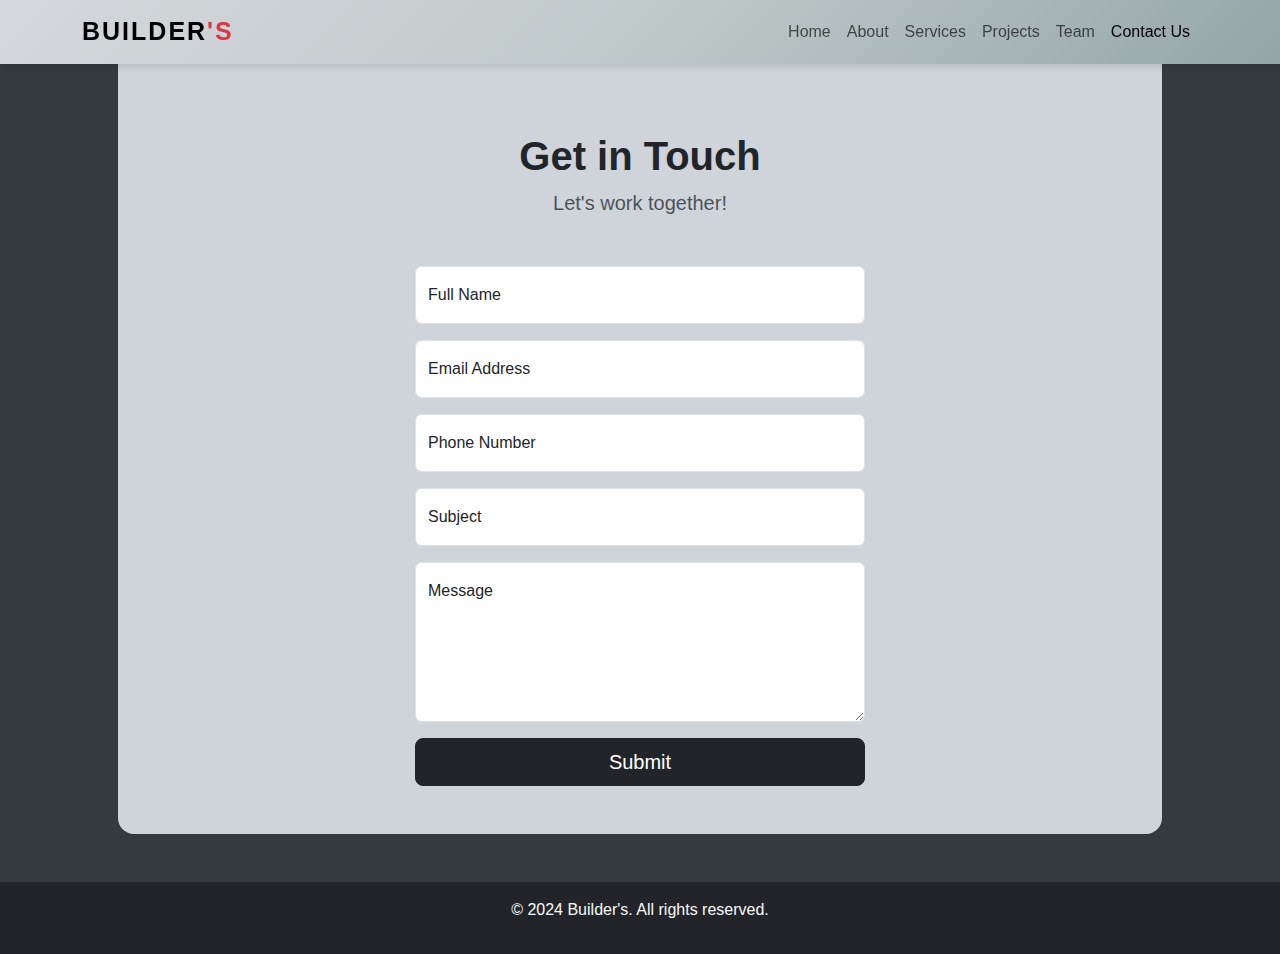
<file: contact.html>
<!DOCTYPE html>
<html lang="en">
<head>
    <meta charset="UTF-8">
    <meta name="viewport" content="width=device-width, initial-scale=1.0">
    <title>Contact Us - Builder's</title>
    <link rel="stylesheet" href="boot.workshop.css">
    <link href="https://cdn.jsdelivr.net/npm/bootstrap@5.3.3/dist/css/bootstrap.min.css" rel="stylesheet" integrity="sha384-QWTKZyjpPEjISv5WaRU9OFeRpok6YctnYmDr5pNlyT2bRjXh0JMhjY6hW+ALEwIH" crossorigin="anonymous">
    <style>
        body {
            background-color: #343a40;
        }

        .nav-padding {
            padding-top: 80px; /* Padding to push content below the fixed navbar */
        }

        .form-control:focus {
            box-shadow: none;
            border-color: #495057;
        }

        .feature {
            width: 60px;
            height: 60px;
            line-height: 60px;
            font-size: 24px;
            text-align: center;
        }

        .footer {
            background-color: #212529; /* Darker background for the footer */
            color: #ffffff;
        }
    </style>
</head>
<body>
    <!-- Navbar -->
    <nav class="navbar navbar-expand-lg navbar-light bg-light fixed-top">
        <div class="container">
            <a class="navbar-brand" href="#"><b>Builder<span class="text-danger">'s</span></b></a>
            <button class="navbar-toggler" type="button" data-bs-toggle="collapse" data-bs-target="#navbarSupportedContent" aria-controls="#navbarSupportedContent" aria-expanded="false" aria-label="Toggle navigation">
                <span class="navbar-toggler-icon"></span>
            </button>
            <div class="collapse navbar-collapse" id="navbarSupportedContent">
                <ul class="navbar-nav ms-auto mb-2 mb-lg-0">
                    <li class="nav-item">
                        <a class="nav-link" href="index.html">Home</a>
                    </li>
                    <li class="nav-item">
                        <a class="nav-link" href="about.html">About</a>
                    </li>
                    <li class="nav-item">
                        <a class="nav-link" href="services.html">Services</a>
                    </li>
                    <li class="nav-item">
                        <a class="nav-link" href="projects.html">Projects</a>
                    </li>
                    <li class="nav-item">
                        <a class="nav-link" href="team.html">Team</a>
                    </li>
                    <li class="nav-item">
                        <a class="nav-link active" href="contact.html">Contact Us</a>
                    </li>
                </ul>
            </div>
        </div>
    </nav>

    <!-- Page content-->
    <section class=" py-5 pb-5 pt-2  ">
        <div class="container px-5 ">
            <!-- Contact form-->
            <div class="bg-dark-subtle rounded-4 py-5 px-4 px-md-5">
                <div class="text-center mb-5">
                    <div class="feature bg-gradient-primary-to-secondary text-white rounded-3 mb-3"><i class="bi bi-envelope"></i></div>
                    <h1 class="fw-bolder">Get in Touch</h1>
                    <p class="lead fw-normal text-muted mb-0">Let's work together!</p>
                </div>
                <div class="row gx-5 justify-content-center">
                    <div class="col-lg-8 col-xl-6">
                        <form id="contactForm">
                            <!-- Name input-->
                            <div class="form-floating mb-3">
                                <input class="form-control" id="name" type="text" placeholder="Enter your name..." required />
                                <label for="name">Full Name</label>
                            </div>
                            <!-- Email address input-->
                            <div class="form-floating mb-3">
                                <input class="form-control" id="email" type="email" placeholder="name@example.com" required />
                                <label for="email">Email Address</label>
                            </div>
                            <!-- Phone number input-->
                            <div class="form-floating mb-3">
                                <input class="form-control" id="phone" type="tel" placeholder="(123) 456-7890" />
                                <label for="phone">Phone Number</label>
                            </div>
                            <!-- Subject input-->
                            <div class="form-floating mb-3">
                                <input class="form-control" id="subject" type="text" placeholder="Subject" />
                                <label for="subject">Subject</label>
                            </div>
                            <!-- Message input-->
                            <div class="form-floating mb-3">
                                <textarea class="form-control" id="message" placeholder="Enter your message here..." style="height: 10rem" required></textarea>
                                <label for="message">Message</label>
                            </div>
                            <div class="d-grid"><button class="btn btn-dark btn-lg" id="submitButton" type="submit">Submit</button></div>
                        </form>
                    </div>
                </div>
            </div>
        </div>
    </section>

    <!-- Footer -->
    <div class="footer bg-dark text-light text-center py-3">
        <p>&copy; 2024 Builder's. All rights reserved.</p>
    </div>

    <script src="https://cdn.jsdelivr.net/npm/bootstrap@5.3.3/dist/js/bootstrap.bundle.min.js" integrity="sha384-YvpcrYf0tY3lHB60NNkmXc5s9fDVZLESaAA55NDzOxhy9GkcIdslK1eN7N6jIeHz" crossorigin="anonymous"></script>
</body>
</html>
</file>
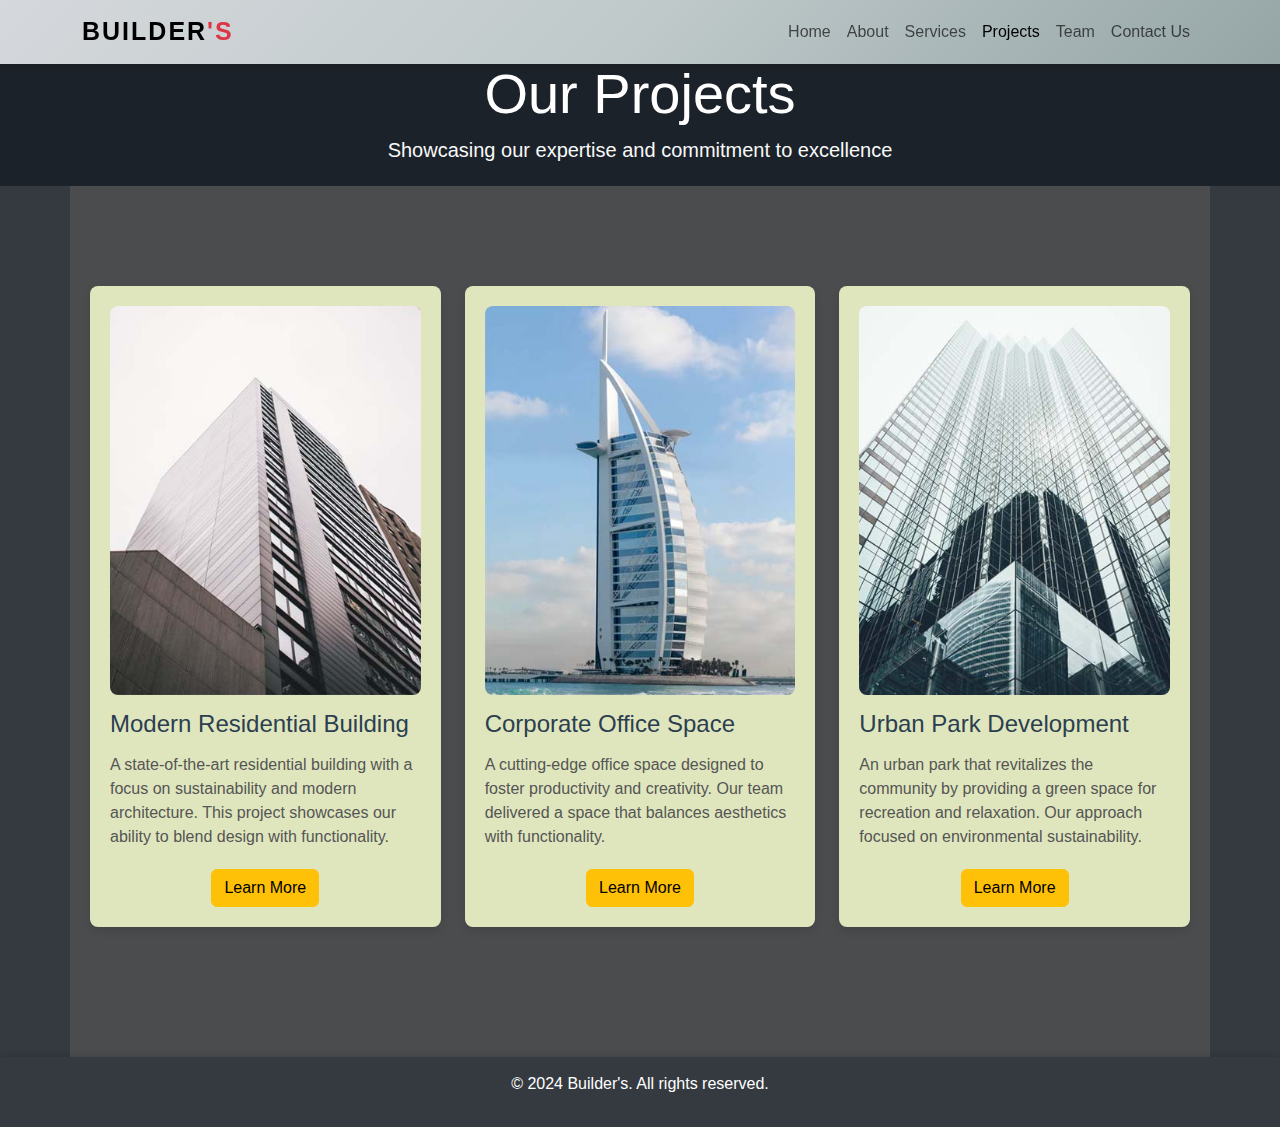
<file: projects.html>
<!DOCTYPE html>
<html lang="en">
<head>
    <meta charset="UTF-8">
    <meta name="viewport" content="width=device-width, initial-scale=1.0">
    <title>Projects - Builder's</title>
    <link rel="stylesheet" href="boot.workshop.css">
    <link href="https://cdn.jsdelivr.net/npm/bootstrap@5.3.3/dist/css/bootstrap.min.css" rel="stylesheet" integrity="sha384-QWTKZyjpPEjISv5WaRU9OFeRpok6YctnYmDr5pNlyT2bRjXh0JMhjY6hW+ALEwIH" crossorigin="anonymous">
    <style>
        body {
            background-color: #343a40;
        }

        .projects-section {
            padding: 100px 20px;
            background-color: #4a4c4d;
        }

        .project-card {
            margin-bottom: 30px;
            background-color: #dfe6bd;
            border-radius: 8px;
            box-shadow: 0 4px 8px rgba(0, 0, 0, 0.1);
            padding: 20px;
            transition: transform 0.3s ease;
        }

        .project-card:hover {
            transform: translateY(-10px);
        }

        .project-card img {
            width: 100%;
            border-radius: 8px;
            margin-bottom: 15px;
        }

        .project-card h3 {
            font-size: 1.5em;
            color: #2c3e50;
            margin-bottom: 15px;
        }

        .project-card p {
            font-size: 1em;
            color: #555;
            margin-bottom: 20px;
        }
        .header-section {
            background-color: #1c2229; /* Dark background */
            color: #ffffff; /* Light text */
            padding: 60px 10px ;
            padding-bottom: 5px; /* Added padding */
        }
    </style>
</head>
<body>
    <!-- Navbar -->
    <nav class="navbar navbar-expand-lg navbar-light bg-light fixed-top">
        <div class="container">
            <a class="navbar-brand" href="#"><b>Builder<span class="text-danger">'s</span></b></a>
            <button class="navbar-toggler" type="button" data-bs-toggle="collapse" data-bs-target="#navbarSupportedContent" aria-controls="#navbarSupportedContent" aria-expanded="false" aria-label="Toggle navigation">
            <span class="navbar-toggler-icon"></span>
          </button>
          <div class="collapse navbar-collapse" id="navbarSupportedContent">
            <ul class="navbar-nav ms-auto mb-2 mb-lg-0">
              <li class="nav-item">
                <a class="nav-link" href="index.html">Home</a>
              </li>
              <li class="nav-item">
                <a class="nav-link" href="about.html">About</a>
              </li>
              <li class="nav-item">
                <a class="nav-link" href="services.html">Services</a>
              </li>
              <li class="nav-item">
                <a class="nav-link active" href="projects.html">Projects</a>
              </li>
              <li class="nav-item">
                <a class="nav-link" href="team.html">Team</a>
              </li>
              <li class="nav-item">
                <a class="nav-link" href="contact.html">Contact Us</a>
              </li>
            </ul>
          </div>
        </div>
    </nav>

    <!-- Header Section -->
    <div class="container-fluid header-section">
        <div class="container text-center">
            <h1 class="display-4"><b>Our Projects</b></h1>
            <p class="lead text-light">Showcasing our expertise and commitment to excellence</p>
        </div>
    </div>
    

    <!-- Projects Section -->
    <div class="container projects-section">
        <div class="row">
            <div class="col-md-4">
                <div class="project-card">
                    <img src="project-1-img/project-1.jpg" alt="Project 1">
                    <h3>Modern Residential Building</h3>
                    <p>
                        A state-of-the-art residential building with a focus on sustainability and modern architecture. This project showcases our ability to blend design with functionality.
                    </p>
                    <div class="d-flex justify-content-center">
                        <a href="#" class="btn btn-warning">Learn More</a>
                    </div>
                    
                </div>
            </div>

            <div class="col-md-4">
                <div class="project-card">
                    <img src="project-1-img/project-2.jpg" alt="Project 2">
                    <h3>Corporate Office Space</h3>
                    <p>
                        A cutting-edge office space designed to foster productivity and creativity. Our team delivered a space that balances aesthetics with functionality.
                    </p><div class="d-flex justify-content-center">
                        <a href="#" class="btn btn-warning">Learn More</a>
                    </div>
                    
                </div>
            </div>

            <div class="col-md-4">
                <div class="project-card">
                    <img src="project-1-img/project-3.jpg" alt="Project 3">
                    <h3>Urban Park Development</h3>
                    <p>
                        An urban park that revitalizes the community by providing a green space for recreation and relaxation. Our approach focused on environmental sustainability.
                    </p><div class="d-flex justify-content-center">
                        <a href="#" class="btn btn-warning">Learn More</a>
                    </div>
                    
                </div>
            </div>
        </div>
    </div>

    <div class="footer"
    
    style="background-color: #343a40; /* Dark background */
    color: #ffffff; /* White text */
    text-align: center;
    padding: 15px 0;
    position: relative;
    bottom: 0;
    width: 100%;
    box-shadow: 0 -2px 5px rgba(0, 0, 0, 0.1);"
    
    >
        <p>&copy; 2024 Builder's. All rights reserved.</p>
    </div>

    <script src="https://cdn.jsdelivr.net/npm/bootstrap@5.3.3/dist/js/bootstrap.bundle.min.js" integrity="sha384-YvpcrYf0tY3lHB60NNkmXc5s9fDVZLESaAA55NDzOxhy9GkcIdslK1eN7N6jIeHz" crossorigin="anonymous"></script>
</body>
</html>
</file>
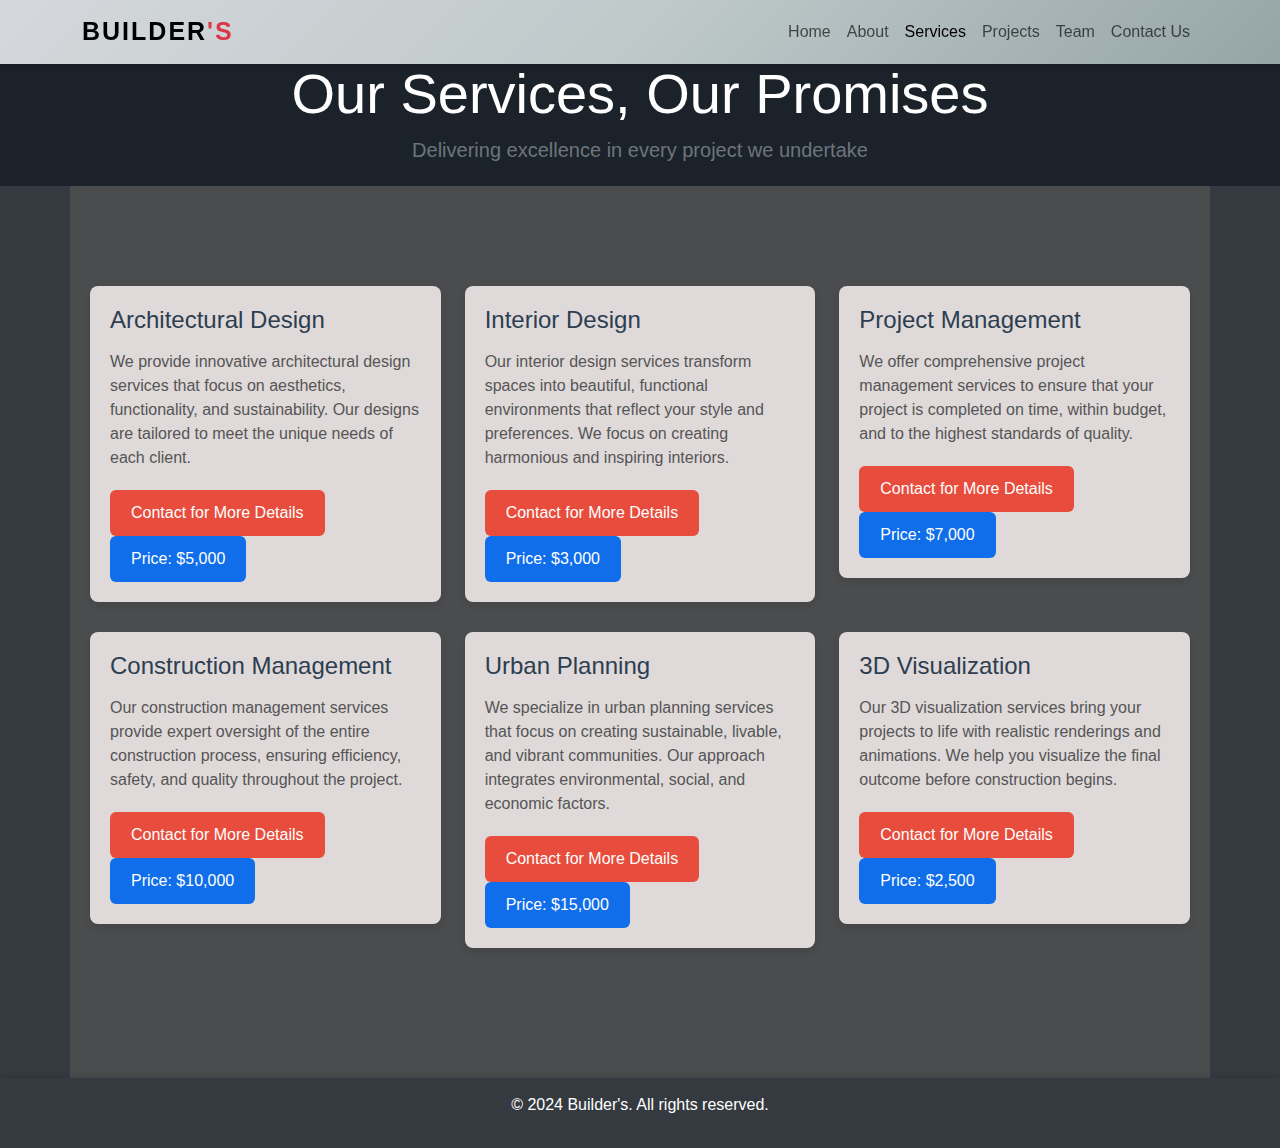
<file: services.html>
<!DOCTYPE html>
<html lang="en">
<head>
    <meta charset="UTF-8">
    <meta name="viewport" content="width=device-width, initial-scale=1.0">
    <title>Services - Builder's</title>
    <link rel="stylesheet" href="boot.workshop.css">
    <link href="https://cdn.jsdelivr.net/npm/bootstrap@5.3.3/dist/css/bootstrap.min.css" rel="stylesheet" integrity="sha384-QWTKZyjpPEjISv5WaRU9OFeRpok6YctnYmDr5pNlyT2bRjXh0JMhjY6hW+ALEwIH" crossorigin="anonymous">
    <style>
        body {
            background-color: #343a40;
        }

        .services-section {
            padding: 100px 20px;
            background-color: #4a4c4d;
        }

        .service-card {
            padding-left: 20px;
            margin-bottom: 30px;
            background-color: #dfd9d9;
            border-radius: 8px;
            box-shadow: 0 4px 8px rgba(0, 0, 0, 0.1);
            padding: 20px;
            transition: transform 0.3s ease;
        }

        .service-card:hover {
            transform: translateY(-10px);
        }

        .service-card h3 {
            font-size: 1.5em;
            color: #2c3e50;
            margin-bottom: 15px;
        }

        .service-card p {
            font-size: 1em;
            color: #555;
            margin-bottom: 20px;
        }

        .service-card .btn {
            margin-right: 10px;
            padding: 10px 20px; /* Added padding */
        }

        .btn-price {
            background-color: #106eea;
            color: #fff;
        }

        .btn-contact {
            background-color: #e74c3c;
            color: #fff;
        }

        .header-section {
            background-color: #1c2229; /* Dark background */
            color: #ffffff; /* Light text */
            padding: 60px 10px ;
            padding-bottom: 5px; /* Added padding */
        }
    </style>
</head>
<body>
    <!-- Navbar -->
    <nav class="navbar navbar-expand-lg navbar-light bg-light fixed-top">
        <div class="container">
            <a class="navbar-brand" href="#"><b>Builder<span class="text-danger">'s</span></b></a>
            <button class="navbar-toggler" type="button" data-bs-toggle="collapse" data-bs-target="#navbarSupportedContent" aria-controls="navbarSupportedContent" aria-expanded="false" aria-label="Toggle navigation">
            <span class="navbar-toggler-icon"></span>
          </button>
          <div class="collapse navbar-collapse" id="navbarSupportedContent">
            <ul class="navbar-nav ms-auto mb-2 mb-lg-0">
              <li class="nav-item">
                <a class="nav-link" href="index.html">Home</a>
              </li>
              <li class="nav-item">
                <a class="nav-link" href="about.html">About</a>
              </li>
              <li class="nav-item">
                <a class="nav-link active" href="services.html">Services</a>
              </li>
              <li class="nav-item">
                <a class="nav-link" href="projects.html">Projects</a>
              </li>
              <li class="nav-item">
                <a class="nav-link" href="team.html">Team</a>
              </li>
              <li class="nav-item">
                <a class="nav-link" href="contact.html">Contact Us</a>
              </li>
            </ul>
          </div>
        </div>
    </nav>

    <!-- Header Section -->
    <div class="container-fluid header-section">
        <div class="container text-center">
            <h1 class="display-4"><b>Our Services, Our Promises</b></h1>
            <p class="lead text-secondary">Delivering excellence in every project we undertake</p>
        </div>
    </div>

    <!-- Services Section -->
    <div class="container services-section">
        <div class="row">
            <div class="col-md-4">
                <div class="service-card">
                    <h3>Architectural Design</h3>
                    <p>
                        We provide innovative architectural design services that focus on aesthetics, functionality, and sustainability. Our designs are tailored to meet the unique needs of each client.
                    </p>
                    <a href="contact.html" class="btn btn-contact">Contact for More Details</a>
                    <a href="#" class="btn btn-price">Price: $5,000</a>
                </div>
            </div>

            <div class="col-md-4">
                <div class="service-card">
                    <h3>Interior Design</h3>
                    <p>
                        Our interior design services transform spaces into beautiful, functional environments that reflect your style and preferences. We focus on creating harmonious and inspiring interiors.
                    </p>
                    <a href="contact.html" class="btn btn-contact">Contact for More Details</a>
                    <a href="#" class="btn btn-price">Price: $3,000</a>
                </div>
            </div>

            <div class="col-md-4">
                <div class="service-card">
                    <h3>Project Management</h3>
                    <p>
                        We offer comprehensive project management services to ensure that your project is completed on time, within budget, and to the highest standards of quality.
                    </p>
                    <a href="contact.html" class="btn btn-contact">Contact for More Details</a>
                    <a href="#" class="btn btn-price">Price: $7,000</a>
                </div>
            </div>
        </div>

        <div class="row">
            <div class="col-md-4">
                <div class="service-card">
                    <h3>Construction Management</h3>
                    <p>
                        Our construction management services provide expert oversight of the entire construction process, ensuring efficiency, safety, and quality throughout the project.
                    </p>
                    <a href="contact.html" class="btn btn-contact">Contact for More Details</a>
                    <a href="#" class="btn btn-price">Price: $10,000</a>
                </div>
            </div>

            <div class="col-md-4">
                <div class="service-card">
                    <h3>Urban Planning</h3>
                    <p>
                        We specialize in urban planning services that focus on creating sustainable, livable, and vibrant communities. Our approach integrates environmental, social, and economic factors.
                    </p>
                    <a href="contact.html" class="btn btn-contact">Contact for More Details</a>
                    <a href="#" class="btn btn-price">Price: $15,000</a>
                </div>
            </div>

            <div class="col-md-4">
                <div class="service-card">
                    <h3>3D Visualization</h3>
                    <p>
                        Our 3D visualization services bring your projects to life with realistic renderings and animations. We help you visualize the final outcome before construction begins.
                    </p>
                    <a href="contact.html" class="btn btn-contact">Contact for More Details</a>
                    <a href="#" class="btn btn-price">Price: $2,500</a>
                </div>
            </div>
        </div>
    </div>

    <!-- Footer -->
    <div class="footer"
        style="background-color: #343a40; /* Dark background */
               color: #ffffff; /* White text */
               text-align: center;
               padding: 15px 0;
               position: relative;
               bottom: 0;
               width: 100%;
               box-shadow: 0 -2px 5px rgba(0, 0, 0, 0.1);">
        <p>&copy; 2024 Builder's. All rights reserved.</p>
    </div>

    <script src="https://cdn.jsdelivr.net/npm/bootstrap@5.3.3/dist/js/bootstrap.bundle.min.js" integrity="sha384-YvpcrYf0tY3lHB60NNkmXc5s9fDVZLESaAA55NDzOxhy9GkcIdslK1eN7N6jIeHz" crossorigin="anonymous"></script>
</body>
</html>
</file>
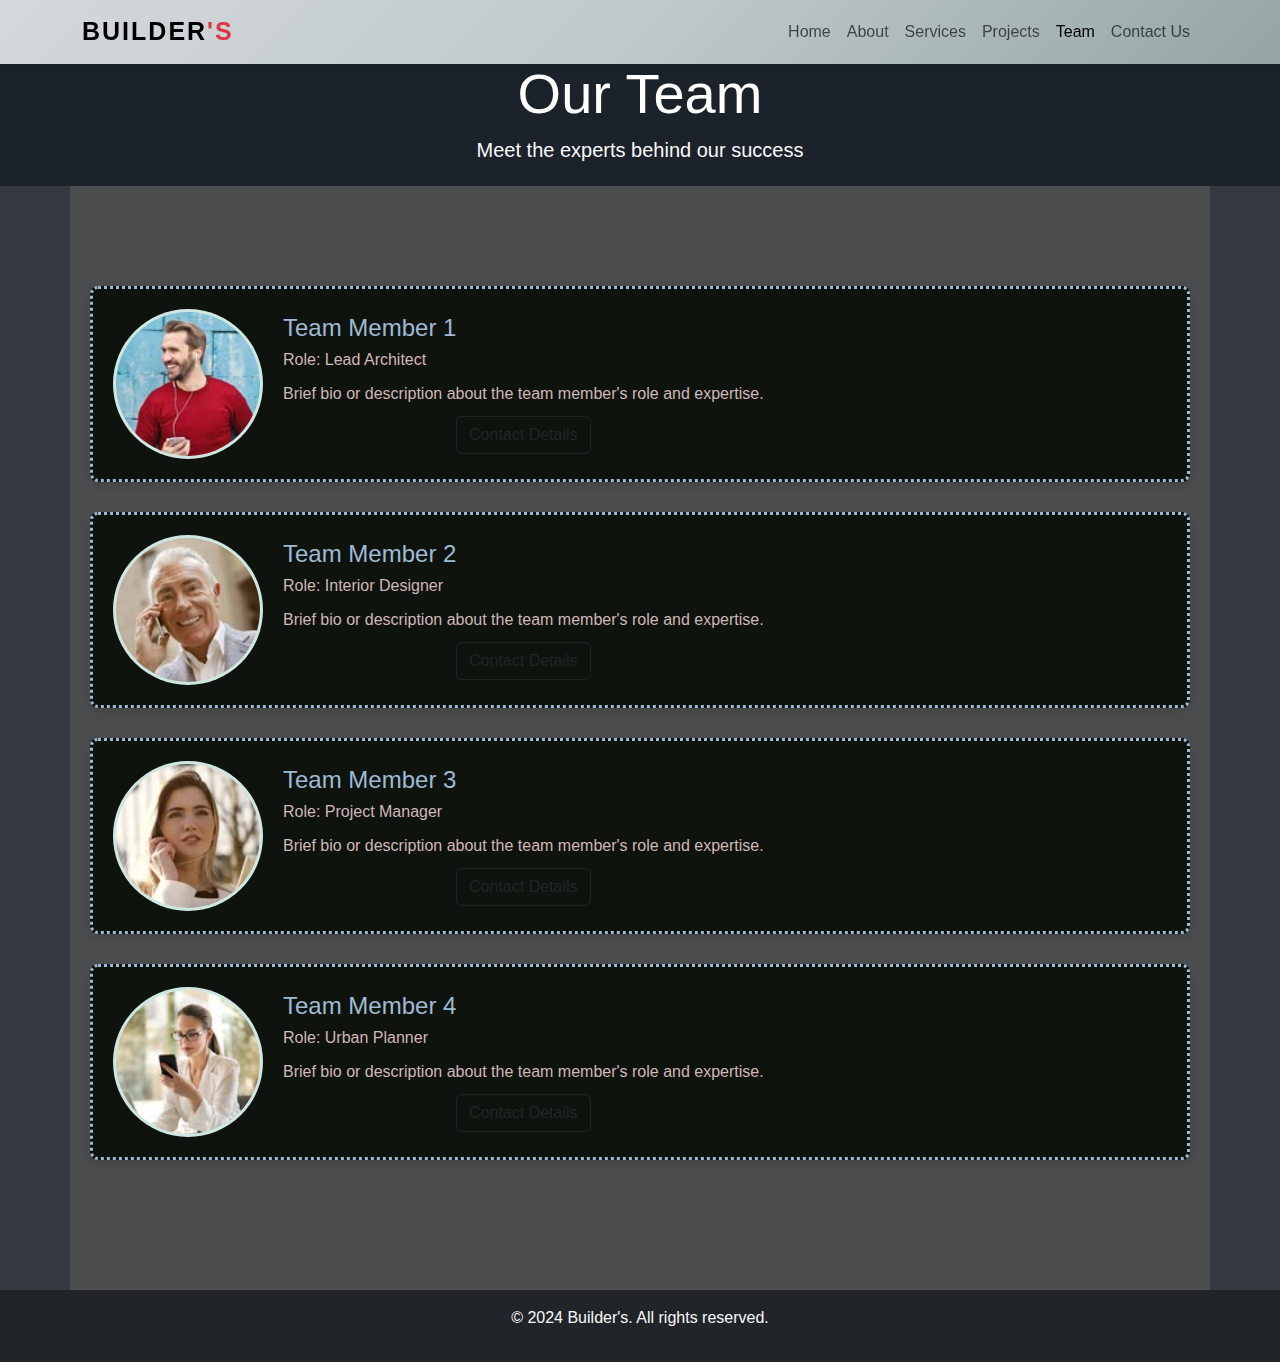
<file: team.html>
<!DOCTYPE html>
<html lang="en">
<head>
    <meta charset="UTF-8">
    <meta name="viewport" content="width=device-width, initial-scale=1.0">
    <title>Team - Builder's</title>
    <link rel="stylesheet" href="boot.workshop.css">
    <link href="https://cdn.jsdelivr.net/npm/bootstrap@5.3.3/dist/css/bootstrap.min.css" rel="stylesheet" integrity="sha384-QWTKZyjpPEjISv5WaRU9OFeRpok6YctnYmDr5pNlyT2bRjXh0JMhjY6hW+ALEwIH" crossorigin="anonymous">
    <style>
        body {
            background-color: #343a40;
        }

        .team-section {
            padding: 100px 20px;
            background-color: #4a4c4d;
        }

        .team-card {
            margin-bottom: 30px;
            background-color: #0e130e;
            border-radius: 8px;
            box-shadow: 0 4px 8px rgba(0, 0, 0, 0.1);
            padding: 20px;
            display: flex;
            align-items: center;
            transition: transform 0.3s ease;
            border-style: dotted;
            border-color: #9fbad4;
        }

        .team-card:hover {
            transform: translateY(-10px);
        }

        .team-card img {
            width: 150px;
            height: 150px;
            border-radius: 50%;
            margin-right: 20px;
            background-color: #cfe7e0;
            padding: 3px;
        }

        .team-card h3 {
            font-size: 1.5em;
            color: #9fbad4;
            margin-bottom: 5px;
        }

        .team-card p {
            font-size: 1em;
            color: #d1b7b7;
            margin-bottom: 10px;
        }

        .header-section {
            background-color: #1c2229; /* Dark background */
            color: #ffffff; /* Light text */
            padding: 60px 10px;
            padding-bottom: 5px; /* Added padding */
        }
    </style>
</head>
<body>
    <!-- Navbar -->
    <nav class="navbar navbar-expand-lg navbar-light bg-light fixed-top">
        <div class="container">
            <a class="navbar-brand" href="#"><b>Builder<span class="text-danger">'s</span></b></a>
            <button class="navbar-toggler" type="button" data-bs-toggle="collapse" data-bs-target="#navbarSupportedContent" aria-controls="#navbarSupportedContent" aria-expanded="false" aria-label="Toggle navigation">
            <span class="navbar-toggler-icon"></span>
          </button>
          <div class="collapse navbar-collapse" id="navbarSupportedContent">
            <ul class="navbar-nav ms-auto mb-2 mb-lg-0">
              <li class="nav-item">
                <a class="nav-link" href="index.html">Home</a>
              </li>
              <li class="nav-item">
                <a class="nav-link" href="about.html">About</a>
              </li>
              <li class="nav-item">
                <a class="nav-link" href="services.html">Services</a>
              </li>
              <li class="nav-item">
                <a class="nav-link" href="projects.html">Projects</a>
              </li>
              <li class="nav-item">
                <a class="nav-link active" href="team.html">Team</a>
              </li>
              <li class="nav-item">
                <a class="nav-link" href="contact.html">Contact Us</a>
              </li>
            </ul>
          </div>
        </div>
    </nav>

    <!-- Header Section -->
    <div class="container-fluid header-section">
        <div class="container text-center">
            <h1 class="display-4"><b>Our Team</b></h1>
            <p class="lead text-light">Meet the experts behind our success</p>
        </div>
    </div>

    <!-- Team Section -->
    <div class="container team-section">
        <div class="row">
            <div class="col-12">
                <div class="team-card">
                    <img src="project-1-img/team-1.jpg" alt="Team Member 1">
                    <div>
                        <h3>Team Member 1</h3>
                        <p>Role: Lead Architect</p>
                        <p>Brief bio or description about the team member's role and expertise.</p>
                        <div class="d-flex justify-content-center">
                            <a href="#" class="btn btn-outline-dark">Contact Details</a>
                        </div>
                    </div>
                </div>
            </div>

            <div class="col-12">
                <div class="team-card">
                    <img src="project-1-img/team-2.jpg" alt="Team Member 2">
                    <div>
                        <h3>Team Member 2</h3>
                        <p>Role: Interior Designer</p>
                        <p>Brief bio or description about the team member's role and expertise.</p>
                        <div class="d-flex justify-content-center">
                            <a href="#" class="btn btn-outline-dark">Contact Details</a>
                        </div>
                    </div>
                </div>
            </div>

            <div class="col-12">
                <div class="team-card">
                    <img src="project-1-img/team-3.jpg" alt="Team Member 3">
                    <div>
                        <h3>Team Member 3</h3>
                        <p>Role: Project Manager</p>
                        <p>Brief bio or description about the team member's role and expertise.</p>
                        <div class="d-flex justify-content-center">
                            <a href="#" class="btn btn-outline-dark">Contact Details</a>
                        </div>
                    </div>
                </div>
            </div>

            <div class="col-12">
                <div class="team-card">
                    <img src="project-1-img/team-4.jpg" alt="Team Member 4">
                    <div>
                        <h3>Team Member 4</h3>
                        <p>Role: Urban Planner</p>
                        <p>Brief bio or description about the team member's role and expertise.</p>
                        <div class="d-flex justify-content-center">
                            <a href="#" class="btn btn-outline-dark">Contact Details</a>
                        </div>
                    </div>
                </div>
            </div>
        </div>
    </div>
    
    <!-- Footer -->
    <div class="footer bg-dark text-light text-center py-3">
        <p>&copy; 2024 Builder's. All rights reserved.</p>
    </div>
           
    <script src="https://cdn.jsdelivr.net/npm/bootstrap@5.3.3/dist/js/bootstrap.bundle.min.js" integrity="sha384-YvpcrYf0tY3lHB60NNkmXc5s9fDVZLESaAA55NDzOxhy9GkcIdslK1eN7N6jIeHz" crossorigin="anonymous"></script>
</body>
</html>
</file>
<file: boot.workshop.css>
*{
    font-family:'Segoe UI', Tahoma, Geneva, Verdana, sans-serif;
}
body{

  background: #f1fbff;
}

.section-padding{
  padding: 100px 0px ;
}
.carousel-item{
    height: 100vh;
    min-height: 300px;

}
.carousel-caption{
    bottom: 220px;
    z-index: 2;
}
.carousel-caption h5{
    font-size: 50px;
    letter-spacing: 3px;
    margin-top: 25px;
}
.carousel-caption p{
    width: 60%;
    margin: auto;
    font-size:  18px;
    line-height: 1.9;
}
.carousel-item:hover::before {
    background: rgba(0, 0, 0, 0.9); /* Make the background darker on hover */
}

.carousel-item::before {
    content: '';
    position: absolute;
    top: 0;
    left: 0;
    width: 100%;
    height: 100%;
    background: rgba(0, 0, 0, 0.7); /* Default background overlay */
    z-index: 1;
    transition: background 0.5s ease; /* Smooth transition */
}

.carousel-caption .btn-dark {
    position: relative;
    padding: 10px 20px;
    font-size: 15px;
    font-weight: bold;
    color: #fff;
    text-transform: uppercase;
    border: none;
    border-radius: 2px;
    background-color: #343a40; /* Dark button background */
    transition: box-shadow 0.3s ease;
}

.carousel-caption .btn-dark::before {
    content: '';
    position: absolute;
    top: -5px;
    left: -5px;
    width: calc(100% + 10px);
    height: calc(100% + 10px);
    border-radius: 6px;
    background: linear-gradient(180deg, #e0d8dd, #a7a6b4); /* Glowing gradient outline */
    z-index: -1;
    transition: opacity 0.3s ease;
    opacity: 0;
}

.carousel-caption .btn-dark:hover::before {
    opacity: 1;
    box-shadow: 0 0 10px #2c2a2b, 0 0 10px #d4d3e0; /* Glow effect on hover */
}


.navbar .getstarted {
	background: #106eea;
	margin-left: 30px;
	border-radius: 4px;
	font-weight: 400;
	color: #fff;
	text-decoration: none;
	padding: .5rem 1rem;
	line-height: 2.3;
}
.navbar {
    background: linear-gradient(135deg, #d5d8dc, #bfc9ca, #95a5a6);
    box-shadow: 0 4px 6px rgba(0, 0, 0, 0.1);
}

/* Add a gradient texture effect */
.navbar::before {
    content: '';
    position: absolute;
    top: 0;
    left: 0;
    width: 100%;
    height: 100%;
    background: url('https://www.transparenttextures.com/patterns/black-paper.png'); /* Example texture image */
    opacity: 0.1; /* Adjust opacity for subtle effect */
    pointer-events: none; /* Ensure the texture doesn't interfere with interactions */
}

.navbar-nav a{
    font-size: 16px;
    font-weight: 500;

}
.navbar-light .navbar-brand{

    color: black;
    font-size: 25px;
    text-transform: uppercase;
    font-weight: 700;
    letter-spacing: 2px;
}
.navbar-light .navbar-brand:focus,
.navbar-light .navbar-brand:hover{
    color:#000;
}
.navbar-light .navbar-nav .navbar-link{

    color: #000;
}
.navbar-light .navbar-nav .nav-link:focus, .navbar-light .navbar-nav .nav-link:hover {
	color: #000;
}
.w-100{
    height: 100vh;
}
.navbar-toggler {
	padding: 1px 5px;
	font-size: 18px;
	line-height: 0.3;
	background: #fff;
}
.portfolio .card {
	box-shadow: 15px 15px 40px rgba(0, 0, 0, 0.15);
}
.team .card {
	box-shadow: 15px 15px 40px rgba(0, 0, 0, 0.15);
}
.services .card-body i {
	font-size: 50px;
}
.team .card-body i {
	font-size: 20px;
}
@media only screen and (min-width: 768px) and (max-width: 991px) {
	.carousel-caption {
		bottom: 370px;
	}
	.carousel-caption p {
		width: 100%;
	}
	.card {
		margin-bottom: 30px;
	}
	.img-area img {
		width: 100%;
	}
}
@media only screen and(max-width: 767px) {
    
    .navbar-nav{
        text-align: center;
    }
.carousel-caption{

bottom: 125px;
}
.carousel-caption a{

    padding: 10px 15px;
   
}
carousel-caption h5{

    
    font-size: 15px;
}
}
</file>
